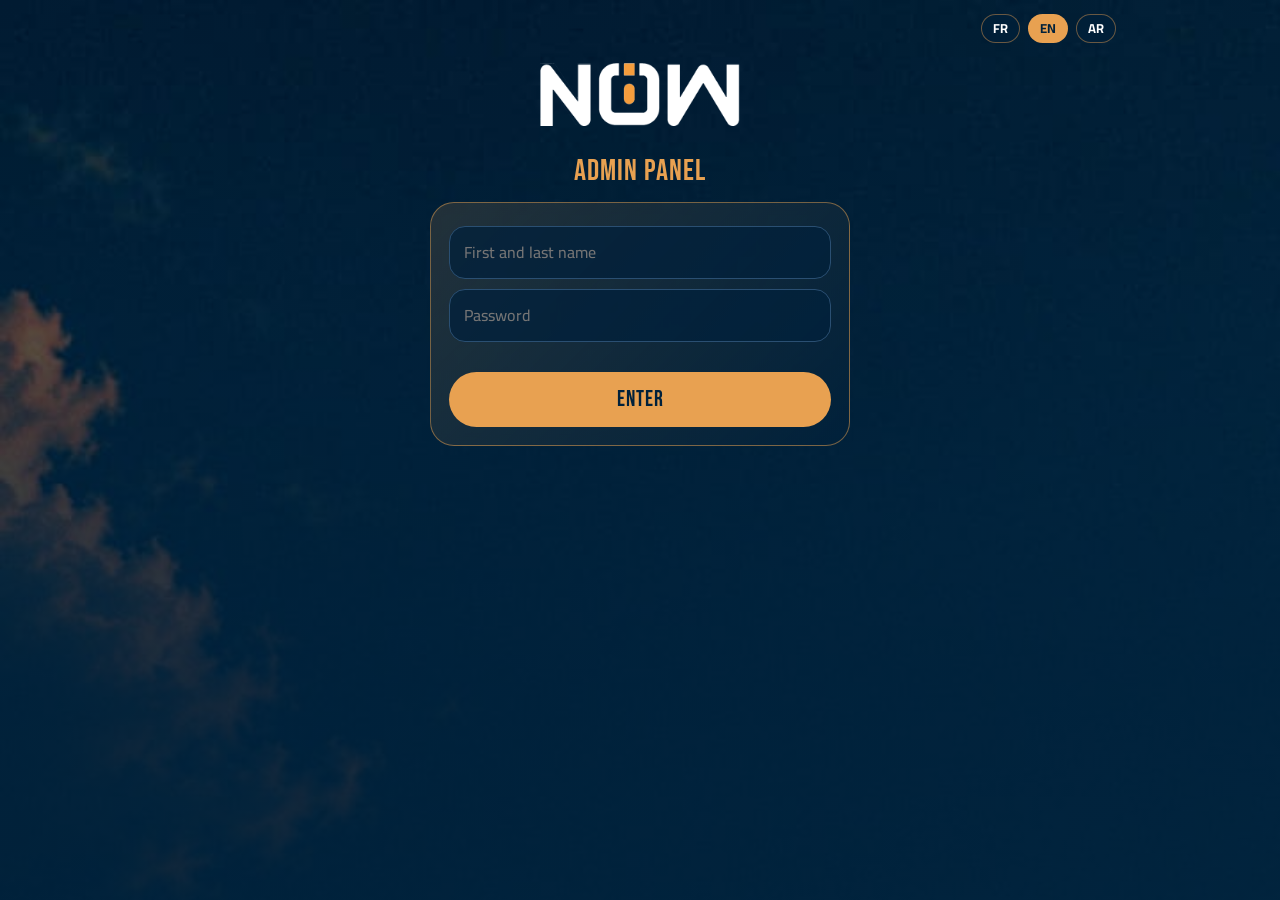
<file: admin.html>
<!doctype html>
<html lang="en">
<head>
  <meta charset="utf-8">
  <meta name="viewport" content="width=device-width,initial-scale=1,viewport-fit=cover">
  <title>#EpikNOW · Admin</title>
  <meta name="theme-color" content="#00213b">
  <meta name="robots" content="noindex, nofollow">
  <link rel="icon" type="image/png" href="/icons/favicon-64.png">
  <link rel="apple-touch-icon" href="/icons/apple-touch-icon.png">
  <link rel="preload" href="/fonts/bebas-neue.woff2" as="font" type="font/woff2" crossorigin>
  <script type="module" crossorigin src="/assets/admin-BA2eJZr2.js"></script>
  <link rel="modulepreload" crossorigin href="/assets/i18n-B-Isizux.js">
  <link rel="stylesheet" crossorigin href="/assets/i18n-DtsrgDiX.css">
</head>
<body class="wide">
  <div id="app"><div class="spin"></div></div>
</body>
</html>
</file>
<file: assets/i18n-DtsrgDiX.css>
@font-face{font-family:Bebas;src:url(/fonts/bebas-neue.woff2) format("woff2");font-display:swap}@font-face{font-family:Cairo;src:url(/fonts/cairo.woff2) format("woff2");font-weight:200 1000;font-display:swap}:root{--bg: #00213b;--or: #e8a151;--cd: #0a3253;--tx: #fff;--mu: #9db3c7;--ln: #2a4f72;--ok: #46c98a;--ko: #ff8a8a;--gy: #8fa3b5;color-scheme:dark}*{box-sizing:border-box;-webkit-tap-highlight-color:transparent}html{background:var(--bg)}html:before{content:"";position:fixed;top:0;left:0;right:0;height:env(safe-area-inset-top,0px);background:#00213bed;z-index:6}body{margin:0 auto;max-width:520px;min-height:100dvh;color:var(--tx);background:none;font:500 16px/1.45 Cairo,system-ui,sans-serif;padding:calc(14px + env(safe-area-inset-top,0px)) 14px calc(24px + env(safe-area-inset-bottom,0px))}body:before{content:"";position:fixed;inset:0;z-index:-1;background:linear-gradient(#00213b66,#00213be6 75%),url(/img/background.jpg) center top / cover}body.wide{max-width:980px}h1,h2,h3,.bb{font-family:Bebas,Cairo,sans-serif;color:var(--or);letter-spacing:1px;font-weight:400}h1{font-size:34px}h2{font-size:30px;margin:18px 0 8px}h3{font-size:24px;margin:0 0 6px}[dir=rtl] h1,[dir=rtl] h2,[dir=rtl] h3{letter-spacing:0}img{max-width:100%}a{color:var(--or)}.c{text-align:center}.mu{color:var(--mu);font-size:14px}.er{color:var(--ko);font-size:14px;min-height:1.2em}.sm-t{font-size:13px}.gr{color:var(--ok)}.rr{color:var(--ko)}.gy{color:var(--gy)}.hide{display:none!important}.ltr{direction:ltr;unicode-bidi:isolate;display:inline-block}.lg{display:flex;gap:8px;justify-content:flex-end;align-items:center;margin-bottom:28px}.lg b{padding:4px 11px;border-radius:999px;background:#00213b99;border:1px solid rgba(232,161,81,.45);cursor:pointer;font-size:13px}.lg .on{background:var(--or);color:var(--bg)}.lgl{display:flex;align-items:center;gap:12px;margin-inline-end:auto}.lgl img{height:30px;width:auto}.k{background:linear-gradient(135deg,#e8a15126,#00213bcc);border:1.5px solid rgba(232,161,81,.5);border-radius:24px;padding:18px;margin:10px 0;backdrop-filter:blur(6px);-webkit-backdrop-filter:blur(6px)}.k.plain{background:#00213bbf;border-color:var(--ln)}.cd{display:flex;gap:8px;justify-content:center;margin:10px 0;direction:ltr}.cd div{display:flex;flex-direction:column;align-items:center;justify-content:center;min-width:62px;padding:8px 10px;border-radius:18px;background:#00213bb3;border:1.5px solid rgba(232,161,81,.5)}.cd span{font:34px/1 Bebas,sans-serif;color:var(--or);padding-top:3px}.cd small{color:var(--mu);line-height:1;margin-top:3px}input,select,textarea{width:100%;padding:14px;margin:5px 0;border-radius:16px;border:1.5px solid var(--ln);background:#00213bbf;color:var(--tx);font:inherit}input:focus,select:focus,textarea:focus{outline:none;border-color:var(--or)}textarea{min-height:76px;resize:vertical}label.f{display:block;font-size:13px;color:var(--mu);margin-top:6px}button,.btn{display:block;width:100%;padding:14px;margin-top:8px;border:0;border-radius:999px;background:var(--or);color:var(--bg);font:22px Bebas,Cairo,sans-serif;letter-spacing:1px;text-transform:uppercase;cursor:pointer;text-align:center;text-decoration:none}button:disabled{opacity:.55;cursor:default}button.ghost{background:none;border:1.5px dashed var(--or);color:var(--or)}button.line{background:#00213b99;border:1.5px solid var(--or);color:var(--or)}button.sm{display:inline-block;width:auto;font-size:17px;padding:6px 14px;margin:6px 6px 0 0}[dir=rtl] button.sm{margin:6px 0 0 6px}button.rd{background:#8a2b2b;color:#fff}button.gn{background:#2e7d5b;color:#fff}.g2{display:grid;grid-template-columns:1fr 1fr;gap:0 8px}.g3{display:grid;grid-template-columns:repeat(3,1fr);gap:0 8px}.tb{display:flex;gap:6px;flex-wrap:wrap}.tb b{flex:1;min-width:22%;display:flex;align-items:center;justify-content:center;text-align:center;min-height:54px;line-height:1.05;padding:10px 4px;border-radius:999px;cursor:pointer;background:#00213bb3;border:1.5px solid var(--ln);font:20px Bebas,Cairo,sans-serif;letter-spacing:1px;text-transform:uppercase}.tb .on{background:var(--or);border-color:var(--or);color:var(--bg)}.tb .on svg{stroke:var(--bg)}.top{display:flex;justify-content:space-between;align-items:center;gap:10px}.pt{display:flex;align-items:center;gap:6px;font:26px Bebas,sans-serif;color:var(--or);background:#e8a15126;border:1.5px solid rgba(232,161,81,.6);border-radius:999px;padding:6px 14px;flex-shrink:0}.pt img{width:30px}.bd{display:inline-block;padding:3px 12px;border-radius:999px;background:var(--or);color:var(--bg);font:18px Bebas,Cairo,sans-serif;letter-spacing:1px}.bd.cn{display:inline-flex;align-items:center;gap:6px;background:#e8a15126;color:var(--or);border:1.5px solid rgba(232,161,81,.6)}.bd.st-pending{background:#6b7c8c;color:#fff}.bd.st-blocked{background:#8a2b2b;color:#fff}.s{display:flex;justify-content:space-between;align-items:center;gap:8px}.fx{position:sticky;top:env(safe-area-inset-top,0px);z-index:5;margin:-14px -14px 10px;padding:12px 14px 8px;background:#00213bed;backdrop-filter:blur(10px);-webkit-backdrop-filter:blur(10px);border-bottom:1px solid rgba(232,161,81,.3)}.fx .lg{margin-bottom:12px}.fx .k{margin:10px 0 0;padding:12px 18px}.sk{display:flex;justify-content:space-between;align-items:center;gap:10px}.sk>div:first-child{min-width:0}.fx .cd{gap:4px;margin:2px 0 0}.fx .cd div{min-width:38px;padding:3px 4px;border-radius:12px}.fx .cd span{font-size:22px}.fx .cd small{font-size:10px}.fx .bd{font-size:15px}.av{width:46px;height:46px;flex-shrink:0;border-radius:50%;border:1.5px solid rgba(232,161,81,.6);background:#e8a15126;display:flex;align-items:center;justify-content:center}.who{cursor:pointer;display:flex;align-items:center;gap:12px;min-width:0}.who h1{margin:0;line-height:.95;overflow:hidden;text-overflow:ellipsis;white-space:nowrap}.ig{display:grid;gap:14px;margin-top:12px}.iv{aspect-ratio:1 / 1;display:flex;flex-direction:column;align-items:center;justify-content:center;text-align:center;margin:0}.ph{width:40%;aspect-ratio:1 / 1;flex-shrink:0;border-radius:18px;background:#e8a1511f;border:1.5px dashed rgba(232,161,81,.6);display:flex;align-items:center;justify-content:center;overflow:hidden}.ph img{width:100%;height:100%;object-fit:cover}.nm{font:30px Bebas,Cairo,sans-serif;color:var(--or);letter-spacing:1px;margin-top:12px}.ttl{font-size:15px}.iv p{font-size:13px;color:var(--mu);margin:8px 0 0;line-height:1.45;max-width:300px}.nt{display:flex;gap:12px;background:#ffffff21;-webkit-backdrop-filter:blur(14px);backdrop-filter:blur(14px);border-radius:22px;padding:12px;margin:10px 0;align-items:flex-start}.nt img{width:42px;height:42px;border-radius:10px;flex-shrink:0}.nt>div{flex:1}.nt b{display:block;font-size:15px}.nt p{margin:2px 0 0;font-size:14px;color:var(--mu)}.steps{margin:6px 0 0;padding-inline-start:22px}.steps li{margin:8px 0}.shot{width:55%;aspect-ratio:9 / 16;margin:10px auto;border-radius:18px;border:1.5px dashed rgba(232,161,81,.6);background:#e8a15114 center / cover no-repeat}.ov{position:fixed;inset:0;z-index:20;background:var(--bg);display:flex;flex-direction:column;align-items:center;justify-content:center;gap:14px;text-align:center;padding:calc(20px + env(safe-area-inset-top,0px)) 20px calc(20px + env(safe-area-inset-bottom,0px));overflow:auto}.ov .box{width:100%;max-width:420px}.cam{position:relative;width:100%;max-width:420px;aspect-ratio:1 / 1;border-radius:24px;overflow:hidden;background:#000;border:2px solid var(--or)}.cam video{width:100%;height:100%;object-fit:cover}.res-ic{width:110px;height:110px;border-radius:50%;display:flex;align-items:center;justify-content:center;font-size:60px;margin:0 auto}.res-ic.ok{background:#46c98a2e;border:3px solid var(--ok);color:var(--ok)}.res-ic.ko{background:#ff8a8a26;border:3px solid var(--ko);color:var(--ko)}.big-coin{font:54px Bebas,sans-serif;color:var(--or);display:flex;align-items:center;justify-content:center;gap:10px}.big-coin img{width:56px}.qrbox{background:#fff;padding:18px;border-radius:22px;display:inline-block;line-height:0}.qrbox canvas{width:min(62vmin,600px)!important;height:min(62vmin,600px)!important;image-rendering:pixelated}.ov.proj{gap:8px}.ov.proj h1{font-size:clamp(28px,4.5vh,56px);margin:0;line-height:1}.ov.proj .qrbox{padding:14px}.ov.proj .bb{font-size:36px!important}.bar{height:6px;width:min(62vmin,600px);border-radius:6px;background:#ffffff26;overflow:hidden}.bar i{display:block;height:100%;background:var(--or);transition:width 1s linear}.row{display:flex;justify-content:space-between;align-items:center;gap:8px;padding:9px 2px;border-bottom:1px solid rgba(255,255,255,.08)}.row:last-child{border-bottom:0}.dot{display:inline-block;width:10px;height:10px;border-radius:50%;margin-inline-end:8px;flex-shrink:0}.dot.present{background:var(--ok)}.dot.absent{background:var(--ko)}.dot.other{background:var(--gy)}.tw{overflow-x:auto;margin:0 -6px}table{width:100%;border-collapse:collapse;font-size:14px}th,td{text-align:start;padding:8px 6px;border-bottom:1px solid rgba(255,255,255,.08);vertical-align:middle;white-space:nowrap}th{color:var(--mu);font-weight:700;font-size:12px;text-transform:uppercase}td select{width:auto;padding:6px 8px;margin:0;border-radius:10px;font-size:13px}td button.sm{font-size:14px;padding:4px 10px;margin:0}.prog{height:8px;border-radius:6px;background:#ffffff1f}.prog i{display:block;height:8px;border-radius:6px;background:var(--or)}.chips{display:flex;gap:6px;flex-wrap:wrap;margin:6px 0}.chips b{padding:5px 12px;border-radius:999px;border:1px solid var(--ln);cursor:pointer;font-size:13px}.chips .on{background:var(--or);color:var(--bg);border-color:var(--or)}.thumb{width:52px;height:52px;border-radius:12px;object-fit:cover;background:#e8a1511f;flex-shrink:0}.toast{position:fixed;left:50%;bottom:calc(22px + env(safe-area-inset-bottom,0px));transform:translate(-50%);z-index:40;max-width:90%;padding:10px 18px;border-radius:999px;background:var(--or);color:var(--bg);text-align:center;box-shadow:0 6px 24px #00000059}.banner{position:sticky;top:0;z-index:30;display:flex;align-items:center;justify-content:space-between;gap:10px;margin:0 0 10px;padding:8px 14px;border-radius:16px;background:var(--or);color:var(--bg);font-size:14px}.banner button{width:auto;margin:0;padding:4px 12px;font-size:16px;background:var(--bg);color:var(--or)}.demo-tag{position:fixed;bottom:calc(6px + env(safe-area-inset-bottom,0px));inset-inline-start:8px;z-index:35;font-size:11px;padding:2px 8px;border-radius:999px;background:#e8a15133;color:var(--or);border:1px solid rgba(232,161,81,.5);pointer-events:none}.spin{width:28px;height:28px;border-radius:50%;border:3px solid rgba(232,161,81,.3);border-top-color:var(--or);animation:sp .8s linear infinite;margin:30px auto}@keyframes sp{to{transform:rotate(360deg)}}@media(min-width:720px){body.wide .ig2{display:grid;grid-template-columns:1fr 1fr;gap:0 14px}}
</file>
